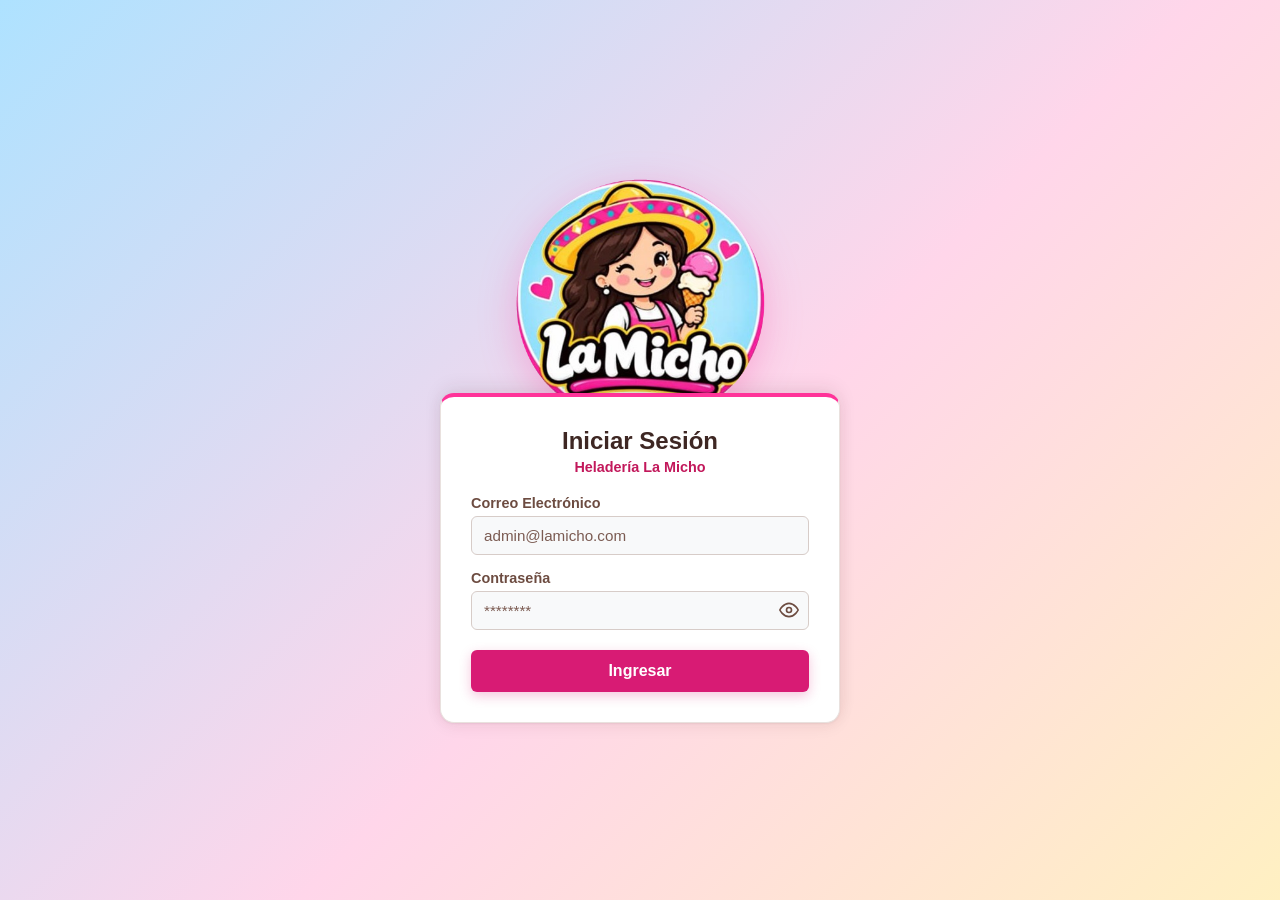
<file: index.html>
<!DOCTYPE html>
<html lang="es">
<head>
    <meta charset="UTF-8">
    <meta name="viewport" content="width=device-width, initial-scale=1.0">
    <title>La Micho Heladería</title>
    <link rel="stylesheet" href="colores.css">
    <link rel="stylesheet" href="style.css">
    <script src="sesion.js"></script>
    <script>
        // GUARDIÁN DE SESIÓN: antes de dibujar nada. Con sesión válida (aunque se recargue con F5)
        // se queda en el panel; sin sesión o vencida, al login (replace evita volver con "Atrás").
        if (!Sesion.obtener()) {
            window.location.replace('login.html');
        }
    </script>
</head>
<body>
    <div class="app-container">
        <!-- Fondo oscuro detrás del menú lateral en celulares/tablets -->
        <div class="sidebar-overlay" id="sidebar-overlay"></div>
        <aside class="sidebar" id="sidebar">
            <div class="sidebar-header">
                <h1>La Micho</h1>
            </div>
            <ul class="nav-links">
                <li><a href="#" class="active" data-section="Inicio"> Inicio</a></li>
                <li><a href="#" data-section="inventario"> Inventario</a></li>
                <li><a href="#" data-section="clientes"> Clientes</a></li>
                <li><a href="#" data-section="pos"> Punto de venta (POS)</a></li>
                <li><a href="#" data-section="ventas-dia">Ventas del Día</a></li>
                <li><a href="#" data-section="producto-mas-vendido">Top ventas</a></li>
            </ul>
            <!--   Botón de Cerrar Sesión -->
            <div class="sidebar-footer">
                <button type="button" id="btn-cerrar-sesion" class="btn-cerrar-sesion">Cerrar Sesión</button>
            </div>
        </aside>

        <main class="main-content">
            <header class="topbar">
                <div class="topbar-izq">
                    <button type="button" class="btn-menu" id="btn-menu" aria-label="Abrir menú" aria-controls="sidebar" aria-expanded="false">&#9776;</button>
                    <h2 id="section-title">Dashboard</h2>
                </div>
                <div class="user-profile">
                    <!-- app.js escribe aquí el nombre y el rol de la sesión activa -->
                    <span id="usuario-sesion">La Micho</span>
                </div>
            </header>
            <section class="content-body">
                <div class="card">
                    <h3> Bienvenido </h3>
                    <p> Selecciona una opcion del menu para administrar productos, clientes o realizar ventas.</p>
                </div>
            </section>
        </main>
    </div>
    <!-- Script principal de la aplicación -->
    <script src="app.js"></script>
</body>
</html>
</file>
<file: colores.css>
/* =========================================================
   PALETA DE COLORES (identidad visual)
   Se carga antes de style.css (index.html) y en login.html.
   Contrastes WCAG verificados sobre blanco/#F8F9FA:
     chocolate 13.8:1 · texto suave 7.6:1 · rosa texto 5.9:1
     blanco sobre rosa botón 4.85:1 (AA) · blanco sobre #FF3399 solo 3.4:1,
     por eso #FF3399 se usa en acentos/bordes y el relleno de botones es un tono más profundo.
   ========================================================= */
:root {
    /* Marca */
    --color-primario: #FF3399;          /* Rosa neón: acentos, bordes, menú activo */
    --color-primario-boton: #D81B74;    /* Relleno de botones principales (texto blanco AA) */
    --color-primario-hover: #AD1457;
    --color-primario-texto: #C2185B;    /* Rosa para textos/enlaces sobre blanco */
    --color-primario-suave: #FFE3F1;    /* Fondos tenues, filas al pasar el mouse */

    --color-secundario: #AEE2FF;        /* Azul cielo pastel: botones secundarios, encabezados de tabla */
    --color-secundario-hover: #8DD3FA;
    --color-secundario-fuerte: #3FA7DE; /* Indicadores/bordes visibles sobre blanco */
    --color-secundario-suave: #E8F6FF;

    --color-acento: #FFC107;            /* Amarillo brillante: avisos, destacados */
    --color-acento-suave: #FFF6D6;

    /* Texto */
    --color-texto: #3E2723;             /* Marrón chocolate: títulos y texto principal */
    --color-texto-suave: #6D4C41;       /* Etiquetas y textos secundarios */
    --color-texto-invertido: #FFFFFF;
    --color-texto-placeholder: #7B5B52; /* Marcadores de posición en inputs (5.6:1 sobre #F8F9FA) */

    /* Superficies */
    --color-fondo: #F8F9FA;             /* Fondo general, inputs */
    --color-superficie: #FFFFFF;        /* Tarjetas, barra superior, menú */
    --color-borde: #E9E1DE;
    --color-borde-fuerte: #D7CCC8;

    /* Estados */
    --color-exito: #2E7D32;
    --color-exito-suave: #E8F5E9;
    --color-peligro: #C62828;
    --color-advertencia-texto: #8A5A00;

    --fondo-login: linear-gradient(135deg, #AEE2FF 0%, #FFD6EA 55%, #FFF0C2 100%);

    /* Sombras */
    --sombra-tarjeta: 0 1px 2px rgba(62, 39, 35, 0.06), 0 4px 16px rgba(62, 39, 35, 0.06);
    --sombra-tarjeta-hover: 0 2px 4px rgba(62, 39, 35, 0.08), 0 10px 24px rgba(255, 51, 153, 0.12);
    --sombra-boton: 0 4px 12px rgba(216, 27, 116, 0.25);
    --sombra-logo: 0 10px 18px rgba(255, 51, 153, 0.28); /* Logo de La Micho en el login */
}
</file>
<file: style.css>
/* Los colores se definen en colores.css (variables --color-*) */
* {
    margin: 0;
    padding: 0;
    box-sizing: border-box;
    font-family: 'Segoe UI', Tahoma, Geneva, Verdana, sans-serif;
}
body {
    background-color: var(--color-fondo);
    color: var(--color-texto);
}
h1, h2, h3, h4 {
    color: var(--color-texto);
}
.app-container {
    display: flex;
    height: 100vh;
    overflow: hidden;
}
.sidebar {
    width: 260px;
    background-color: var(--color-superficie);
    color: var(--color-texto);
    display: flex;
    flex-direction: column;
    border-right: 1px solid var(--color-borde);
    box-shadow: 2px 0 12px rgba(62, 39, 35, 0.04);
}
.sidebar-header {
    padding: 20px;
    background-color: var(--color-superficie);
    text-align: center;
    border-bottom: 3px solid var(--color-primario);
}
.sidebar-header h1 {
    font-size: 1.6rem;
    color: var(--color-texto);
    letter-spacing: 0.5px;
}
.nav-links {
    list-style: none;
    padding: 16px 0;
}
.nav-links li a {
    display: block;
    padding: 14px 25px;
    color: var(--color-texto-suave);
    text-decoration: none;
    font-weight: 500;
    border-left: 4px solid transparent;
    transition: all 0.25s ease;
    position: relative;
}
.nav-links li a:hover {
    background: var(--color-secundario-suave);
    color: var(--color-texto);
    transform: translateX(4px);
}
.nav-links li a.active {
    background: var(--color-primario-suave);
    color: var(--color-primario-texto);
    border-left-color: var(--color-primario);
    font-weight: 600;
}
.main-content {
    flex: 1;
    display: flex;
    flex-direction: column;
    overflow-y: auto;
}
.topbar {
    height: 70px;
    background-color: var(--color-superficie);
    border-bottom: 1px solid var(--color-borde);
    display: flex;
    justify-content: space-between;
    align-items: center;
    padding: 0 30px;
    box-shadow: 0 2px 10px rgba(62, 39, 35, 0.04);
}
.topbar h2 {
    font-size: 1.4rem;
    color: var(--color-texto);
}
.user-profile {
    font-weight: 600;
    color: var(--color-texto-suave);
    padding: 6px 14px;
    border-radius: 999px;
    background: var(--color-secundario-suave);
    border: 1px solid var(--color-secundario);
}
.content-body {
    padding: 30px;
}
.card {
    background-color: var(--color-superficie);
    padding: 25px;
    border-radius: 12px;
    box-shadow: var(--sombra-tarjeta);
    border: 1px solid var(--color-borde);
    transition: transform 0.3s ease, box-shadow 0.3s ease;
}
.card:hover {
    transform: translateY(-2px);
    box-shadow: var(--sombra-tarjeta-hover);
}
.card h3 {
    margin-bottom: 10px;
    color: var(--color-texto);
}
.card p {
    color: var(--color-texto-suave);
}

/* Formularios: foco visible con el rosa de marca */
.content-body input,
.content-body select,
.content-body textarea {
    color: var(--color-texto);
}
.content-body input::placeholder,
.content-body textarea::placeholder {
    color: #A1887F;
}
.content-body input:focus,
.content-body select:focus,
.content-body textarea:focus {
    border-color: var(--color-primario) !important;
    box-shadow: 0 0 0 3px var(--color-primario-suave);
}

/* Botones: respuesta visual uniforme al pasar el mouse y al enfocar con teclado */
.content-body button,
.sidebar button {
    transition: filter 0.2s ease, transform 0.2s ease, box-shadow 0.2s ease;
}
.content-body button:hover:not(:disabled),
.sidebar button:hover:not(:disabled) {
    filter: brightness(0.92);
}
.content-body button:focus-visible,
.sidebar button:focus-visible {
    outline: 3px solid var(--color-primario);
    outline-offset: 2px;
}
button:disabled {
    opacity: 0.6;
    cursor: not-allowed !important;
}

/* Tablas: filas con separación suave y resaltado al pasar el mouse */
.content-body table td {
    color: var(--color-texto);
}
.content-body tbody tr:hover {
    background-color: var(--color-primario-suave);
}
details summary:hover {
    background: var(--color-secundario-suave) !important;
}

/* Botón de cerrar sesión (menú lateral) */
.btn-cerrar-sesion {
    width: 100%;
    padding: 11px 15px;
    background: var(--color-superficie);
    color: var(--color-primario-texto);
    border: 2px solid var(--color-primario);
    border-radius: 6px;
    font-weight: 600;
    cursor: pointer;
}
.btn-cerrar-sesion:hover {
    background: var(--color-primario-suave);
}

/* =========================================================
   RESPONSIVE: celulares, tablets y escritorio
   ========================================================= */
html {
    -webkit-text-size-adjust: 100%;
}
.app-container {
    height: 100vh;
    height: 100dvh; /* altura real en celulares (sin la barra del navegador) */
}
.sidebar {
    flex-shrink: 0;
    overflow-y: auto;
}
.sidebar-footer {
    padding: 20px;
    margin-top: auto;
}
.main-content {
    min-width: 0; /* permite que tablas/formularios se ajusten en lugar de empujar el layout */
}
.topbar-izq {
    display: flex;
    align-items: center;
    gap: 12px;
    min-width: 0;
}
.topbar h2 {
    white-space: nowrap;
    overflow: hidden;
    text-overflow: ellipsis;
}

/* Botón hamburguesa y fondo del cajón: ocultos en escritorio */
.btn-menu {
    display: none;
    background: var(--color-secundario-suave);
    border: 1px solid var(--color-secundario);
    color: var(--color-texto);
    font-size: 1.4rem;
    line-height: 1;
    width: 42px;
    height: 42px;
    border-radius: 8px;
    cursor: pointer;
    flex-shrink: 0;
}
.sidebar-overlay {
    display: none;
}

/* Rejillas de secciones */
.grid-pos {
    display: grid;
    grid-template-columns: minmax(0, 2fr) minmax(0, 1fr);
    gap: 20px;
}
.grid-2 {
    display: grid;
    grid-template-columns: repeat(2, minmax(0, 1fr));
    gap: 20px;
}
.grid-pos > *,
.grid-2 > * {
    min-width: 0;
}

/* Tablas: desplazamiento horizontal dentro de su tarjeta, nunca desbordan la página */
.tabla-responsive {
    width: 100%;
    overflow-x: auto;
    -webkit-overflow-scrolling: touch;
}
.tabla-responsive table {
    min-width: 640px;
}
.tabla-responsive th {
    white-space: nowrap;
}
.tabla-responsive td button {
    white-space: nowrap;
    margin: 2px;
}

/* Medios e inputs nunca más anchos que su contenedor */
img, input, select, textarea, button {
    max-width: 100%;
}
summary {
    flex-wrap: wrap;
    gap: 6px;
}

/* ---------- Tablets y celulares: menú lateral tipo cajón ---------- */
@media (max-width: 900px) {
    .btn-menu {
        display: inline-flex;
        align-items: center;
        justify-content: center;
    }
    .sidebar {
        position: fixed;
        top: 0;
        left: 0;
        bottom: 0;
        width: min(280px, 82vw);
        z-index: 1000;
        transform: translateX(-100%);
        transition: transform 0.3s ease;
    }
    .menu-abierto .sidebar {
        transform: translateX(0);
    }
    .sidebar-overlay {
        display: block;
        position: fixed;
        inset: 0;
        background: rgba(62, 39, 35, 0.45);
        z-index: 999;
        opacity: 0;
        pointer-events: none;
        transition: opacity 0.3s ease;
    }
    .menu-abierto .sidebar-overlay {
        opacity: 1;
        pointer-events: auto;
    }
    .nav-links li a:hover,
    .nav-links li a.active {
        transform: none;
    }

    .topbar {
        padding: 0 16px;
        position: sticky;
        top: 0;
        z-index: 10;
    }
    .content-body {
        padding: 20px 16px;
    }
    .grid-pos {
        grid-template-columns: minmax(0, 1fr);
    }
}

/* ---------- Celulares ---------- */
@media (max-width: 600px) {
    .topbar {
        height: 60px;
    }
    .topbar h2 {
        font-size: 1.1rem;
    }
    .user-profile {
        display: none;
    }
    .content-body {
        padding: 14px 10px;
    }
    .card {
        padding: 16px;
    }
    .card:hover {
        transform: none;
    }
    .grid-2 {
        grid-template-columns: minmax(0, 1fr);
    }
    /* Formularios de inventario/clientes: un campo por fila (los estilos en línea fijan min-width) */
    .content-body form[style*="flex-wrap"] > * {
        flex: 1 1 100% !important;
        min-width: 0 !important;
        width: 100%;
    }
    /* Inputs a 16px evitan el zoom automático de iOS al enfocarlos */
    .content-body input,
    .content-body select,
    .content-body textarea {
        font-size: 16px;
    }
    .fila-agregar-producto > div {
        flex-basis: 100% !important;
    }
    .fila-agregar-producto > input[type="number"] {
        flex: 0 0 90px;
    }
    .fila-agregar-producto > button {
        flex: 1;
    }
}

/* =========================================================
   PANTALLA DE LOGIN (login.html → <body class="pagina-login">)
   El logo de La Micho va detrás de la tarjeta (z-index menor),
   estático y centrado sobre su borde superior en todos los tamaños.
   Solo el borde inferior del logo queda tapado: el letrero
   "La Micho" siempre se ve completo y nunca cubre el formulario.
   ========================================================= */
.pagina-login {
    --logo-size: clamp(150px, 44vw, 210px);
    /* Azul cielo → rosa → amarillo: más saturado para que la tarjeta blanca y el logo resalten */
    background: var(--fondo-login);
    background-attachment: fixed;
    display: flex;
    justify-content: center;
    align-items: center;
    min-height: 100vh;
    min-height: 100dvh;
    padding: 16px;
    color: var(--color-texto);
    overflow-x: hidden;
}

.login-escena {
    position: relative;
    width: 100%;
    max-width: 400px;
    /* Reserva el alto del logo menos la franja que se esconde tras la tarjeta */
    padding-top: calc(var(--logo-size) * 0.86);
}

.login-logo {
    position: absolute;
    top: 0;
    left: 50%;
    z-index: 0;
    width: var(--logo-size);
    height: auto;
    border-radius: 50%;
    filter: drop-shadow(var(--sombra-logo));
    transform: translateX(-50%);
    pointer-events: none;
    user-select: none;
}

.login-card {
    position: relative;
    z-index: 1;
    background-color: var(--color-superficie);
    padding: 30px;
    border-radius: 14px;
    box-shadow: var(--sombra-tarjeta), 0 -6px 18px rgba(62, 39, 35, 0.08);
    border: 1px solid var(--color-borde);
    border-top: 4px solid var(--color-primario);
    width: 100%;
}

.login-card h2 {
    color: var(--color-texto);
    text-align: center;
    font-size: 1.5rem;
}

.login-subtitulo {
    text-align: center;
    color: var(--color-primario-texto);
    font-weight: 600;
    font-size: 0.9rem;
    margin: 4px 0 20px;
}

.form-group {
    margin-bottom: 15px;
}

.form-group label {
    display: block;
    margin-bottom: 5px;
    color: var(--color-texto-suave);
    font-weight: 600;
    font-size: 0.9rem;
}

.form-group input {
    width: 100%;
    padding: 10px 12px;
    background-color: var(--color-fondo);
    border: 1px solid var(--color-borde-fuerte);
    border-radius: 6px;
    color: var(--color-texto);
    font-size: 0.95rem;
    transition: border-color 0.2s ease, box-shadow 0.2s ease;
}

.form-group input::placeholder {
    color: var(--color-texto-placeholder);
}

.form-group input:focus {
    outline: none;
    border-color: var(--color-primario);
    box-shadow: 0 0 0 3px var(--color-primario-suave);
}

/* Contenedor relativo para el input de contraseña y el botón del icono */
.password-container {
    position: relative;
    display: flex;
    align-items: center;
}

.password-container input {
    padding-right: 40px; /* Espacio para que el texto no quede debajo del icono */
}

.btn-toggle-password {
    position: absolute;
    right: 10px;
    background: none;
    border: none;
    cursor: pointer;
    color: var(--color-texto-suave);
    display: flex;
    align-items: center;
    justify-content: center;
    padding: 0;
    transition: color 0.2s ease;
}

.btn-toggle-password:hover {
    color: var(--color-primario-texto);
}

.btn-action {
    width: 100%;
    margin-top: 5px;
    padding: 12px;
    background: var(--color-primario-boton);
    color: var(--color-texto-invertido);
    border: none;
    border-radius: 6px;
    font-weight: 600;
    font-size: 1rem;
    cursor: pointer;
    transition: all 0.2s ease;
    box-shadow: var(--sombra-boton);
}

.btn-action:hover {
    background: var(--color-primario-hover);
    box-shadow: 0 6px 16px rgba(216, 27, 116, 0.35);
    transform: translateY(-1px);
}

.btn-action:focus-visible {
    outline: 3px solid var(--color-acento);
    outline-offset: 2px;
}

.msg {
    text-align: center;
    margin-top: 15px;
    font-size: 0.9rem;
    color: var(--color-texto-suave);
}

#error-msg {
    color: var(--color-peligro);
}

#error-msg:empty {
    display: none;
}

/* Celulares: inputs a 16px para evitar el zoom de iOS */
@media (max-width: 600px) {
    .login-card {
        padding: 24px 20px;
    }
    .form-group input {
        font-size: 16px;
    }
}

/* Tablets */
@media (min-width: 601px) {
    .pagina-login {
        --logo-size: 230px;
    }
}

/* Escritorio: logo un poco más grande, igual de centrado */
@media (min-width: 900px) and (min-height: 640px) {
    .pagina-login {
        --logo-size: 250px;
    }
}

/* Celular/tablet en horizontal (poca altura): logo más pequeño para que quepa el formulario */
@media (max-height: 560px) and (orientation: landscape) {
    .pagina-login {
        --logo-size: min(130px, 34vh);
    }
    .login-card {
        padding: 18px 22px;
    }
    .login-subtitulo {
        margin-bottom: 12px;
    }
}
</file>
